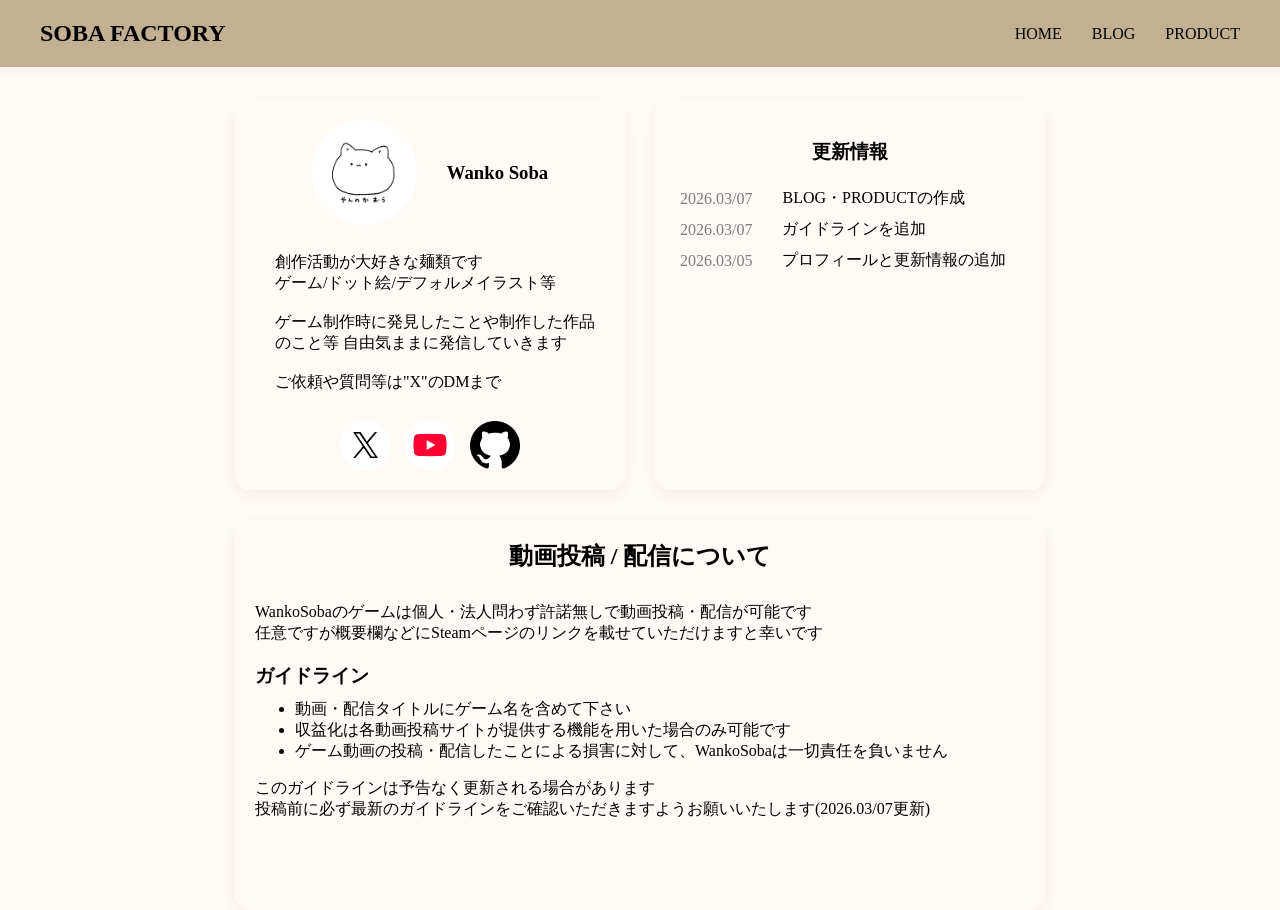
<file: index.html>
<!DOCTYPE html>
<html>
    <head>
        <meta charset="UTF-8">
        <title>SOBA FACTORY</title>
        <meta name="description" content="WankoSobaのプロフィール/各種ブログ/製品情報/規約等">
        <link rel="icon" href="Images/Profile/pImage.png">
        <link rel="stylesheet" href="indexStyle.css">
        
        <!--スマホで正しく表示するための設定-->
        <meta name="viewport" content="width=device-width, initial-scale=1.0">
    </head>
    <body>
        <!--ページのトップに表示する選択欄-->
        <header class="header">
        <div class="logo">SOBA FACTORY</div>
            <nav class="nav">
                <ul>
                    <li><a href="index.html">HOME</a></li>
                    <li><a href="blog-A.html">BLOG</a></li>
                    <li><a href="product.html">PRODUCT</a></li>
                </ul>
            </nav>
        </header>

        <!--プロフィールを表示する欄-->
        <section class="profile">
            <div class="pBoxset">
                <div class="pBox00">
                    <img src="Images/Profile/pImage.png" alt="">
                    <h3>Wanko Soba</h3>
                </div>
                <div class="pBox01">
                    <p>創作活動が大好きな麺類です<br>
                       ゲーム/ドット絵/デフォルメイラスト等<br>
                       <br>
                       ゲーム制作時に発見したことや制作した作品のこと等
                       自由気ままに発信していきます<br>
                       <br>
                       ご依頼や質問等は"X"のDMまで
                    </p>
                </div>
                <div class="pBox02">
                    <a href="https://x.com/wanko_soba_2525?s=21&t=apbIjFKQqQDvKpqt28ITig" class="btn">
                        <img src="Images/Profile/xImage.png" class="xImg">
                    </a>
                    <a href="https://www.youtube.com/@WankoSoba2525" class="btn">
                        <img src="Images/Profile/yImage.png" class="yImg">
                    </a>
                    <a href="https://github.com/WankoSoba2525?tab=repositories" class="btn">
                        <img src="Images/Profile/gImage.png" class="gImg">
                    </a>
                </div>
            </div>
            <div class="nBoxset">
                <h3>更新情報</h3>
                <div class="news">
                    <p class="day">2026.03/07</p>
                    <p class="content">BLOG・PRODUCTの作成</p>
                </div>
                <div class="news">
                    <p class="day">2026.03/07</p>
                    <p class="content">ガイドラインを追加</p>
                </div>
                <div class="news">
                    <p class="day">2026.03/05</p>
                    <p class="content">プロフィールと更新情報の追加</p>
                </div>
            </div>
        </section>

        <!--配信・動画規約を表示する欄-->
        <section class="guideline">
            <div class="gBox00">
                <h2>動画投稿 / 配信について</h2>
                <p>WankoSobaのゲームは個人・法人問わず許諾無しで動画投稿・配信が可能です<br>
                   任意ですが概要欄などにSteamページのリンクを載せていただけますと幸いです<br>
                </p>
                <h3>ガイドライン</h3>
                <ul>
                    <li>動画・配信タイトルにゲーム名を含めて下さい</li>
                    <li>収益化は各動画投稿サイトが提供する機能を用いた場合のみ可能です</li>
                    <li>ゲーム動画の投稿・配信したことによる損害に対して、WankoSobaは一切責任を負いません</li>
                </ul>
                <p>このガイドラインは予告なく更新される場合があります<br>
                   投稿前に必ず最新のガイドラインをご確認いただきますようお願いいたします(2026.03/07更新)
            </p>
            </div>
        </section>
        
    </body>
</html>
</file>
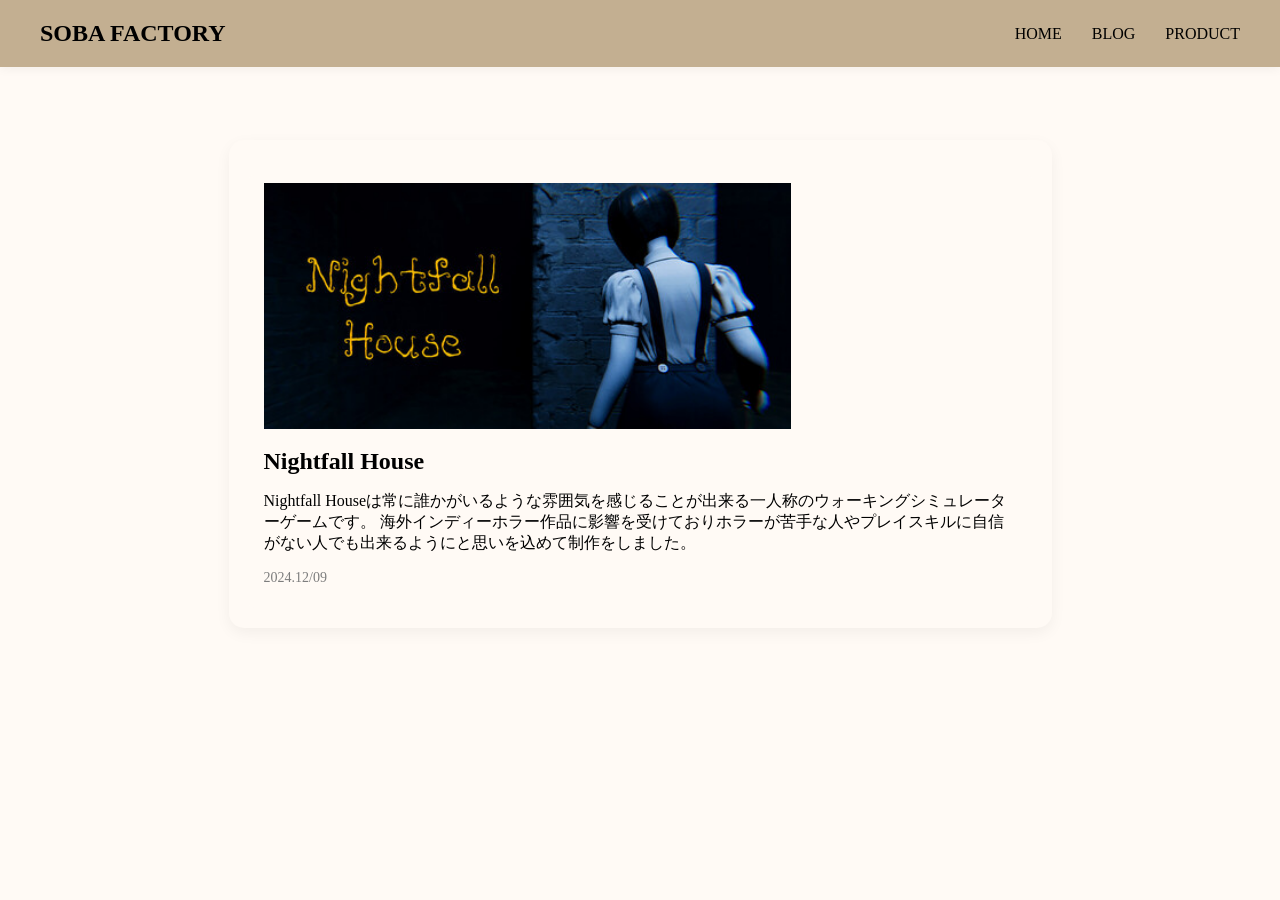
<file: product.html>
<!DOCTYPE html>
<html>
    <head>
        <meta charset="UTF-8">
        <title>SOBA FACTORY</title>
        <meta name="description" content="WankoSobaのプロフィール/各種ブログ/製品情報/規約等">
        <link rel="icon" href="Images/Profile/pImage.png">
        <link rel="stylesheet" href="productStyle.css">

        <!--スマホで正しく表示するための設定-->
        <meta name="viewport" content="width=device-width, initial-scale=1.0">
    </head>
    <body>
        <!--ページのトップに表示する選択欄-->
        <header class="header">
        <div class="logo">SOBA FACTORY</div>
            <nav class="nav">
                <ul>
                    <li><a href="index.html">HOME</a></li>
                    <li><a href="blog-A.html">BLOG</a></li>
                    <li><a href="product.html">PRODUCT</a></li>
                </ul>
            </nav>
        </header>

        <!--製品情報表示欄-->
        <section class="products">
            <div class="card">
                <a href="https://store.steampowered.com/app/3343300/Nightfall_House/?l=japanese" class="btn">
                    <img src="Images/Product/pImage00.jpg" alt="">
                    <h2>Nightfall House</h2>
                    <p>Nightfall Houseは常に誰かがいるような雰囲気を感じることが出来る一人称のウォーキングシミュレーターゲームです。
                       海外インディーホラー作品に影響を受けておりホラーが苦手な人やプレイスキルに自信がない人でも出来るようにと思いを込めて制作をしました。
                    </p>
                    <p class="day">2024.12/09</p>
                </a>
            </div>
        </section>
    </body>
</html>
</file>
<file: indexStyle.css>
/* ページ全体 */
body{
    background-color: rgb(255, 250, 245);
    padding-top: 100px;
    margin:0px;

    overflow-x: hidden;
}

/* ヘッダー全体 */
.header{
    display: flex;
    padding: 20px 40px;
    align-items: center;
    justify-content: space-between;
    background-color:  rgb(195, 175, 145);
    box-shadow: 0px 2px 10px rgba(0,0,0,0.05);

    position: fixed;
    top: 0;
    left: 0;
    width: 100%;
    z-index: 1000;

    box-sizing: border-box;
}

/* ロゴ */
.logo{
    font-size: 24px;
    font-weight: bold;
}

/* ナビ */
.nav ul{
    display: flex;
    list-style: none;
    gap: 30px;
    margin: 0;
    padding: 0;
}
.nav a{
    color: black;
    font-weight: 500;
    text-decoration: none;
}
.nav a:hover{
    color: rgb(200, 200, 200);
}

/* プロフィール全体 */
.profile{
    gap: 30px;
    display: flex;
    flex-wrap: wrap;
    align-items: stretch;
    justify-content: center;
    margin-bottom: 30px;
}

/* 自己紹介 */
.pBoxset{
    width: 100%;
    max-width: 350px;
    height: 350px;
    padding: 20px;
    border-radius: 15px;

    display: flex;
    text-align: center;
    text-decoration: none;
    flex-direction: column;
    justify-content: space-between;
    box-shadow: 0px 5px 15px rgba(0,0,0,0.05);
}
.pBox00{
    gap: 30px;
    display: flex;
    align-items: center;
    justify-content: center;
}
.pBox00 img{
    width: 30%;
    height: auto;
    border-radius: 50%;
}
.pBox00 h3{
    margin: 0px;
    justify-content: center;
}
.pBox01{
    padding-left: 20px;
}
.pBox01 p{
    text-align: left;
}
.pBox02{
    display: flex;
    justify-content: center;
    gap: 15px;
}
.pBox02 .btn{
    width: 50px;
    height: 50px;
    display: flex;
    align-items: center;
    justify-content: center;
    background-color: rgb(255, 255, 255);

    border-radius: 50%;
}
.pBox02 .xImg{
    width: 50%;
    height: auto;
}
.pBox02 .yImg{
    width: 100%;
    height: auto;
}
.pBox02 .gImg{
    width: 100%;
    height: auto;
}

/* ニュース */
.nBoxset{
    width: 100%;
    max-width: 350px;
    height: 350px;
    padding: 20px;
    border-radius: 15px;

    display: flex;
    text-align: center;
    text-decoration: none;
    flex-direction: column;
    justify-content:start;
    box-shadow: 0px 5px 15px rgba(0,0,0,0.05);
}
.news{
    gap: 20px;
    display: flex;
    align-items: center;
    justify-content: left;
}
.news p{
    margin: 5px;
}
.day{
    color: rgb(125, 125, 125);
}

/* 規約 */
.guideline{
    display: flex;
    align-items: center;
    justify-content: center;
}
.gBox00{
    width: 100%;
    max-width: 770px;
    height: 350px;
    padding: 20px;
    border-radius: 15px;
    box-shadow: 0px 5px 15px rgba(0,0,0,0.05);
}
.gBox00 h2{
    text-align: center;
    margin-top: 0px;
    margin-bottom: 30px;
}
.gBox00 h3{
    margin-bottom: 10px;
}
.gBox00 ul{
    margin-top: 10px;
}

/* 画面サイズによってレイアウトの変化 */
@media (max-width: 768px){
    body{
        padding-top: 140px;
    }

    /* プロフィール */
    .profile{
        flex-direction: column;
        align-items: center;
    }

    /* ボックスサイズを画面に合わせる */
    .pBoxset,
    .nBoxset,
    .gBox00{
        width: 90%;
        height: auto;
    }

    /* ヘッダー */
    .header{
        flex-direction: column;
        gap: 10px;
    }

    /* ナビ */
    .nav ul{
        gap: 15px;
    }
}
</file>
<file: productStyle.css>
/* ページ全体 */
body{
    background-color: rgb(255, 250, 245);
    padding-top: 100px;
    margin:0px;

    overflow-x: hidden;
}

/* ヘッダー全体 */
.header{
    display: flex;
    padding: 20px 40px;
    align-items: center;
    justify-content: space-between;
    background-color:  rgb(195, 175, 145);
    box-shadow: 0px 2px 10px rgba(0,0,0,0.05);

    position: fixed;
    top: 0;
    left: 0;
    width: 100%;
    z-index: 1000;

    box-sizing: border-box;
}

/* ロゴ */
.logo{
    font-size: 24px;
    font-weight: bold;
}

/* ナビ */
.nav ul{
    display: flex;
    list-style: none;
    gap: 30px;
    margin: 0;
    padding: 0;
}
.nav a{
    color: black;
    font-weight: 500;
    text-decoration: none;
}
.nav a:hover{
    color: rgb(200, 200, 200);
}

/* 製品情報選択欄 */
.products{
    display: flex;
    align-items: center;
    justify-content: center;
    gap: 30px;
    width: 100%;
    max-width: 870px;
    padding: 40px 20px;
    margin: 0 auto;
}
.card{
    width: 90%;
    height: auto;
    background: rgb(255, 250, 245);
    border-radius: 15px;
    box-shadow: 0px 5px 15px rgba(0,0,0,0.05);
    padding: 20px;
    text-align: left;
    text-decoration: none;
    color: inherit;
    transition: 0.5s;
    display: flex;
    flex-direction: column;
    justify-content: space-between;
}
.card:hover{
    transform: translateY(-8px);
    box-shadow: 0px 12px 15px rgba(0,0,0,0.05)
}
.card img{
    width: 70%;
    height: auto;
}
.card h2{
    margin: 15px 0 10px;
}
.card .day{
    font-size: 14px;
    color: rgb(125, 125, 125);
}
.card .btn{
    display: inline-block;
    margin-top: 15px;
    padding: 8px 15px;
    background: rgb(255, 250, 245);
    color: black;
    text-decoration: none;
    border-radius: 5px;
}

/* 画面サイズによってレイアウトの変化 */
@media (max-width: 768px){
    body{
        padding-top: 140px;
    }

    /* ヘッダー */
    .header{
        flex-direction: column;
        gap: 10px;
    }

    /* ナビ */
    .nav ul{
        gap: 15px;
    }
}
</file>
